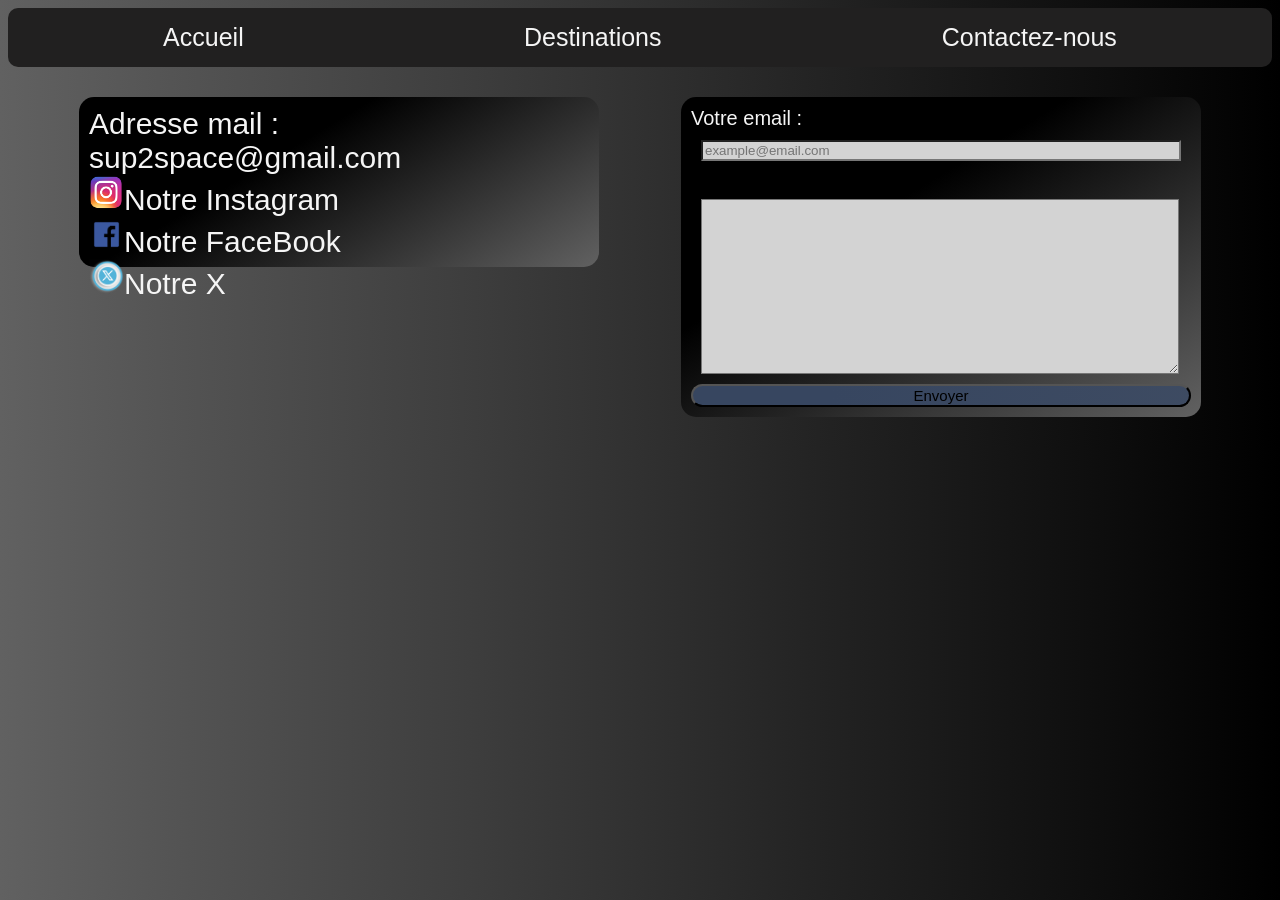
<file: contact.html>
<!DOCTYPE html>
<html lang="en">
<head>
    <meta charset="UTF-8">
    <meta name="viewport" content="width=device-width, initial-scale=1.0">
    <title>Contactez-nous</title>

    <link rel="stylesheet" href="css/style.css">
    <link rel="stylesheet" href="css/responsive.css">
</head>
<body class="contact">
    <nav id="nav">
        <div id="burger" class="burger"></div>
            <li><a href="index.html">Accueil</a></li>
            <li><a href="destinations.html">Destinations</a></li>
            <li><a href="contact.html">Contactez-nous</a></li>
    </nav>
    

    <div class="infos">
        
        <div class="reseau">
            <li>Adresse mail : sup2space@gmail.com</li>
            <li><img src="images/insta.png" width="35px" height="35px" alt=""><a href="https://www.instagram.com/">Notre Instagram</a></li>
            <li><img src="images/facebook.png" width="35px" height="35px" alt=""><a href="https://www.facebook.com/?locale=fr_FR">Notre FaceBook</a></li>
            <li><img src="images/x.png" width="35px" height="35px" alt=""><a href="https://x.com/?lang=fr&mx=2">Notre X</a></li>
        </div>

        <div class="message">
            <label for="email">Votre email : </label>
            <input type="email" placeholder="example@email.com" name="email">
            <br>
            <textarea name="" id="">

            </textarea>
            <button type="submit">Envoyer</button>
        </div>
    </div>

    <script src="js/script.js"></script>
</body>
</html>
</file>
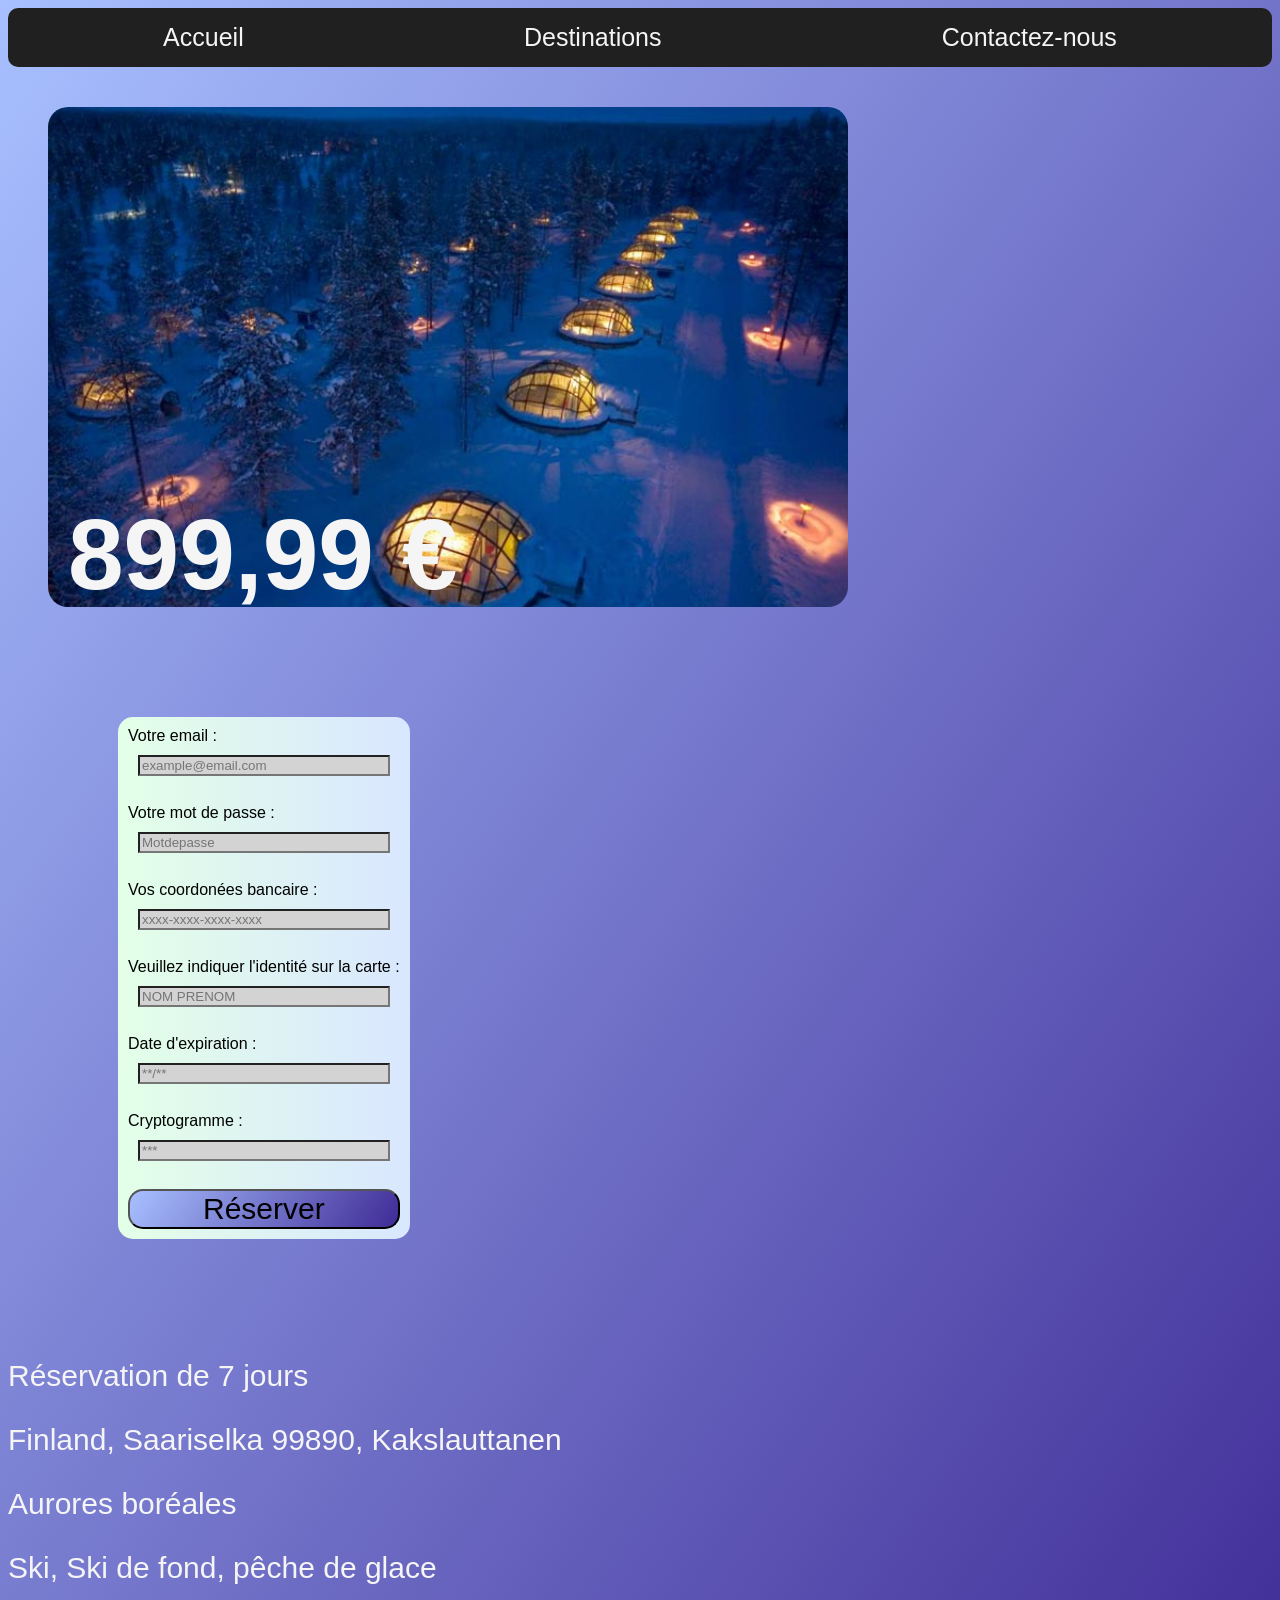
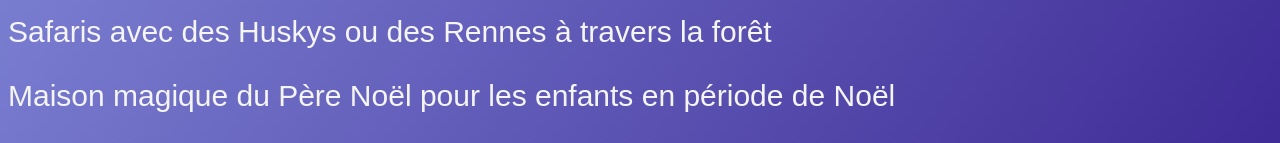
<file: hotelcallisto.html>
<!DOCTYPE html>
<html lang="en">
<head>
    <meta charset="UTF-8">
    <meta name="viewport" content="width=device-width, initial-scale=1.0">
    <title>Hôtel Callisto</title>

    <link rel="stylesheet" href="css/style.css">
    <link rel="stylesheet" href="css/responsive.css">

</head>
<body class="hotelcallisto">
    
    <nav id="nav">
        <div id="burger" class="burger"></div>
            <li><a href="index.html">Accueil</a></li>
            <li><a href="destinations.html">Destinations</a></li>
            <li><a href="contact.html">Contactez-nous</a></li>
    </nav>
    

    <div class="pagecallisto">

        <div class="photocallisto">
            <li>899,99 €</li>
        </div>

        <div class="paiementcallisto">
            <form method="post" action="">
                <label for="email">Votre email : </label>
                <input type="email" placeholder="example@email.com" name="email">
                <br>
                <label for="password">Votre mot de passe : </label>
                <input type="password" placeholder="Motdepasse">
                <br>
                <label for="coordonéesbancaires">Vos coordonées bancaire : </label>
                <input type="coordonéesbancaires" placeholder="xxxx-xxxx-xxxx-xxxx" name="email">
                <br>
                <label for="nomprenom">Veuillez indiquer l'identité sur la carte : </label>
                <input type="nomprenom" placeholder="NOM PRENOM" name="nomprenom">
                <br>
                <label for="dateexpiration">Date d'expiration : </label>
                <input type="dateexpiration" placeholder="**/**" name="dateexpiration">
                <br>
                <label for="cryptogramme">Cryptogramme : </label>
                <input type="cryptogramme" placeholder="***" name="cryptogramme">
                <br>
                <button type="submit">Réserver</button>

            </form>
        </div>

    </div>

    <div class="infocallisto">
        <p>Réservation de 7 jours
        <br>
        <p>Finland, Saariselka 99890, Kakslauttanen
        <br>
        <p>Aurores boréales
        <br>
        <p>Ski, Ski de fond, pêche de glace
        <br>
        <p>Safaris avec des Huskys ou des Rennes à travers la forêt
        <br>
        <p>Maison magique du Père Noël pour les enfants en période de Noël</p>
    </div>

    <script src="js/script.js"></script>
</body>
</html>
</file>
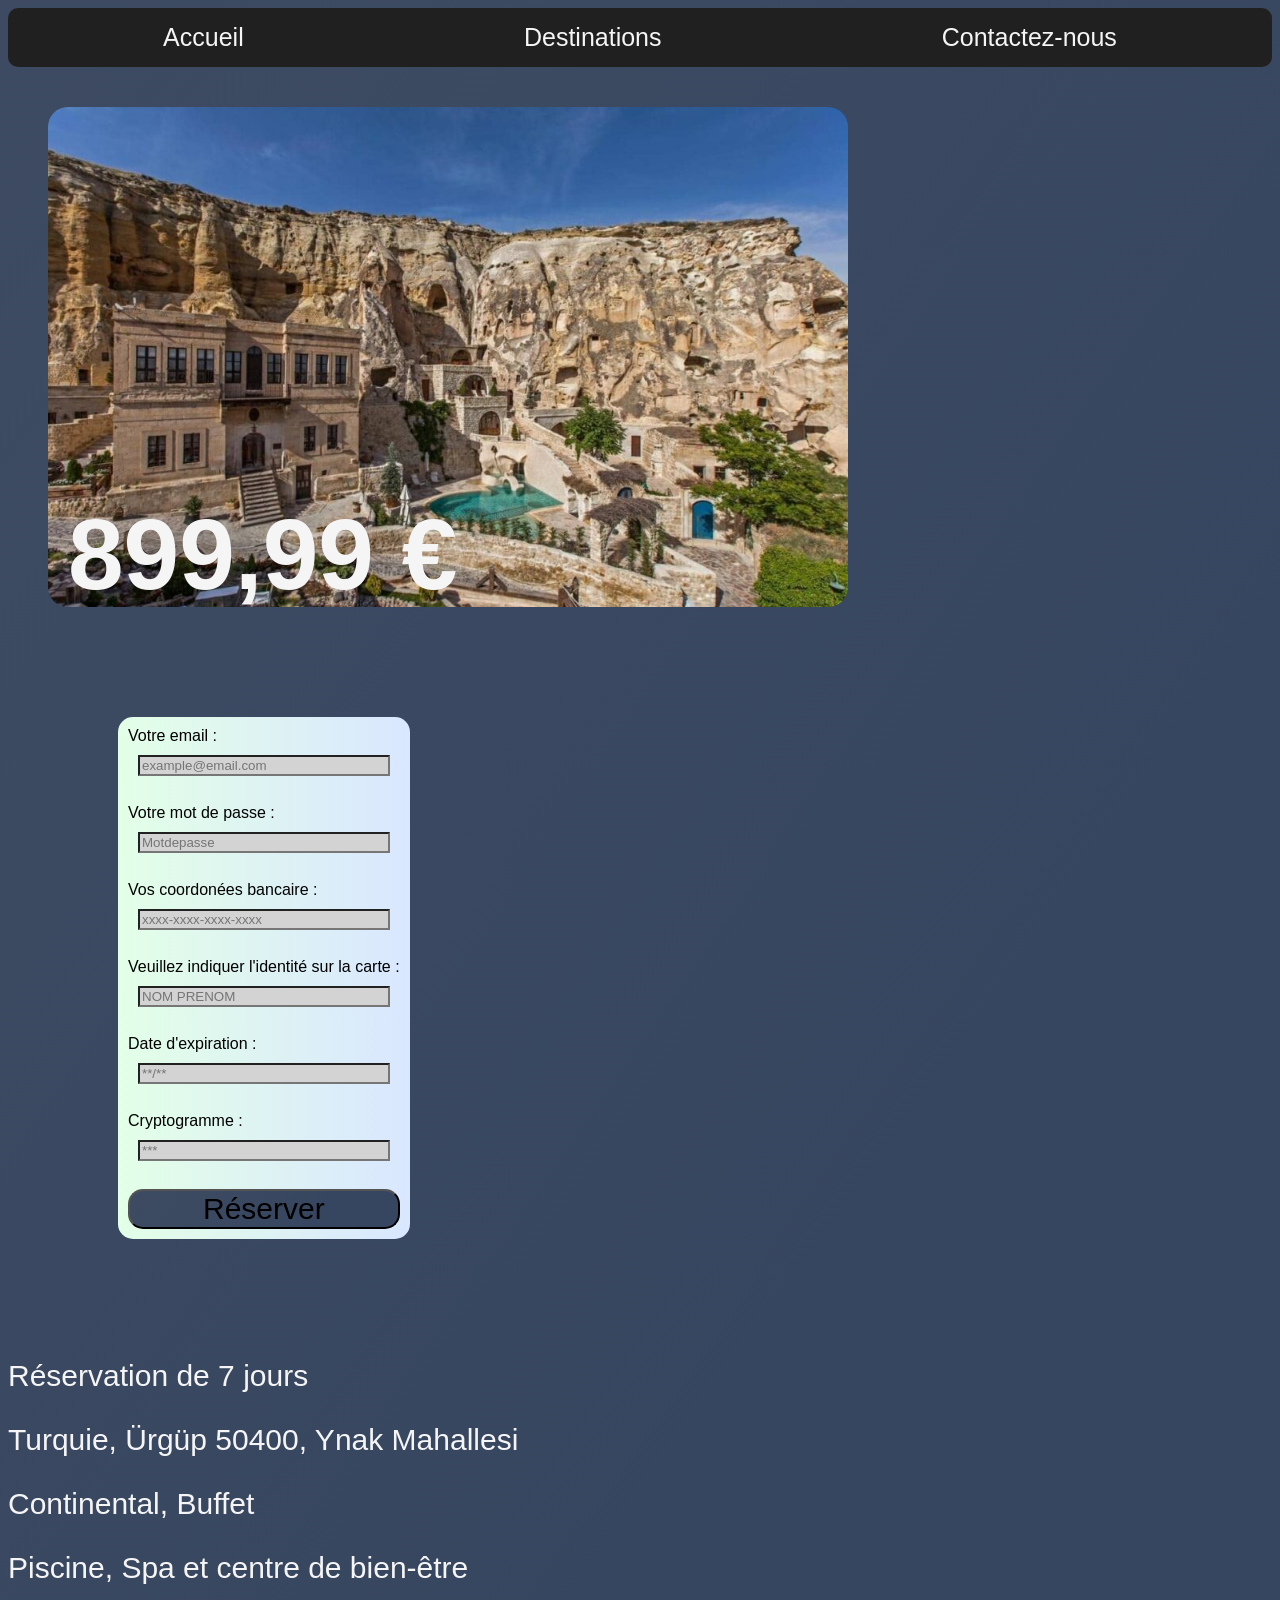
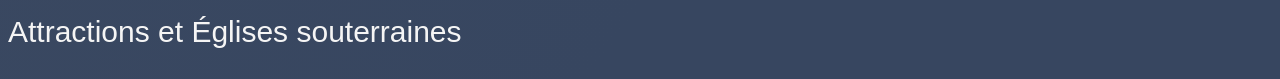
<file: hotelganymede.html>
<!DOCTYPE html>
<html lang="en">
<head>
    <meta charset="UTF-8">
    <meta name="viewport" content="width=device-width, initial-scale=1.0">
    <title>Hôtel Ganymède</title>

    <link rel="stylesheet" href="css/style.css">
    <link rel="stylesheet" href="css/responsive.css">

</head>
<body class="hotelganymede">
    
    <nav id="nav">
        <div id="burger" class="burger"></div>
            <li><a href="index.html">Accueil</a></li>
            <li><a href="destinations.html">Destinations</a></li>
            <li><a href="contact.html">Contactez-nous</a></li>
    </nav>
    

    <div class="pageganymede">

        <div class="photoganymede">
            <li>899,99 €</li>
        </div>

        <div class="paiementganymede">
            <form method="post" action="">
                <label for="email">Votre email : </label>
                <input type="email" placeholder="example@email.com" name="email">
                <br>
                <label for="password">Votre mot de passe : </label>
                <input type="password" placeholder="Motdepasse">
                <br>
                <label for="coordonéesbancaires">Vos coordonées bancaire : </label>
                <input type="coordonéesbancaires" placeholder="xxxx-xxxx-xxxx-xxxx" name="email">
                <br>
                <label for="nomprenom">Veuillez indiquer l'identité sur la carte : </label>
                <input type="nomprenom" placeholder="NOM PRENOM" name="nomprenom">
                <br>
                <label for="dateexpiration">Date d'expiration : </label>
                <input type="dateexpiration" placeholder="**/**" name="dateexpiration">
                <br>
                <label for="cryptogramme">Cryptogramme : </label>
                <input type="cryptogramme" placeholder="***" name="cryptogramme">
                <br>
                <button type="submit">Réserver</button>

            </form>
        </div>

    </div>

    <div class="infoganymede">
        <p>Réservation de 7 jours
        <br>
        <p>Turquie, Ürgüp 50400, Ynak Mahallesi
        <br>
        <p>Continental, Buffet
        <br>
        <p>Piscine, Spa et centre de bien-être
        <br>
        <p>Attractions et Églises souterraines
    </div>

    <script src="js/script.js"></script>
</body>
</html>
</file>
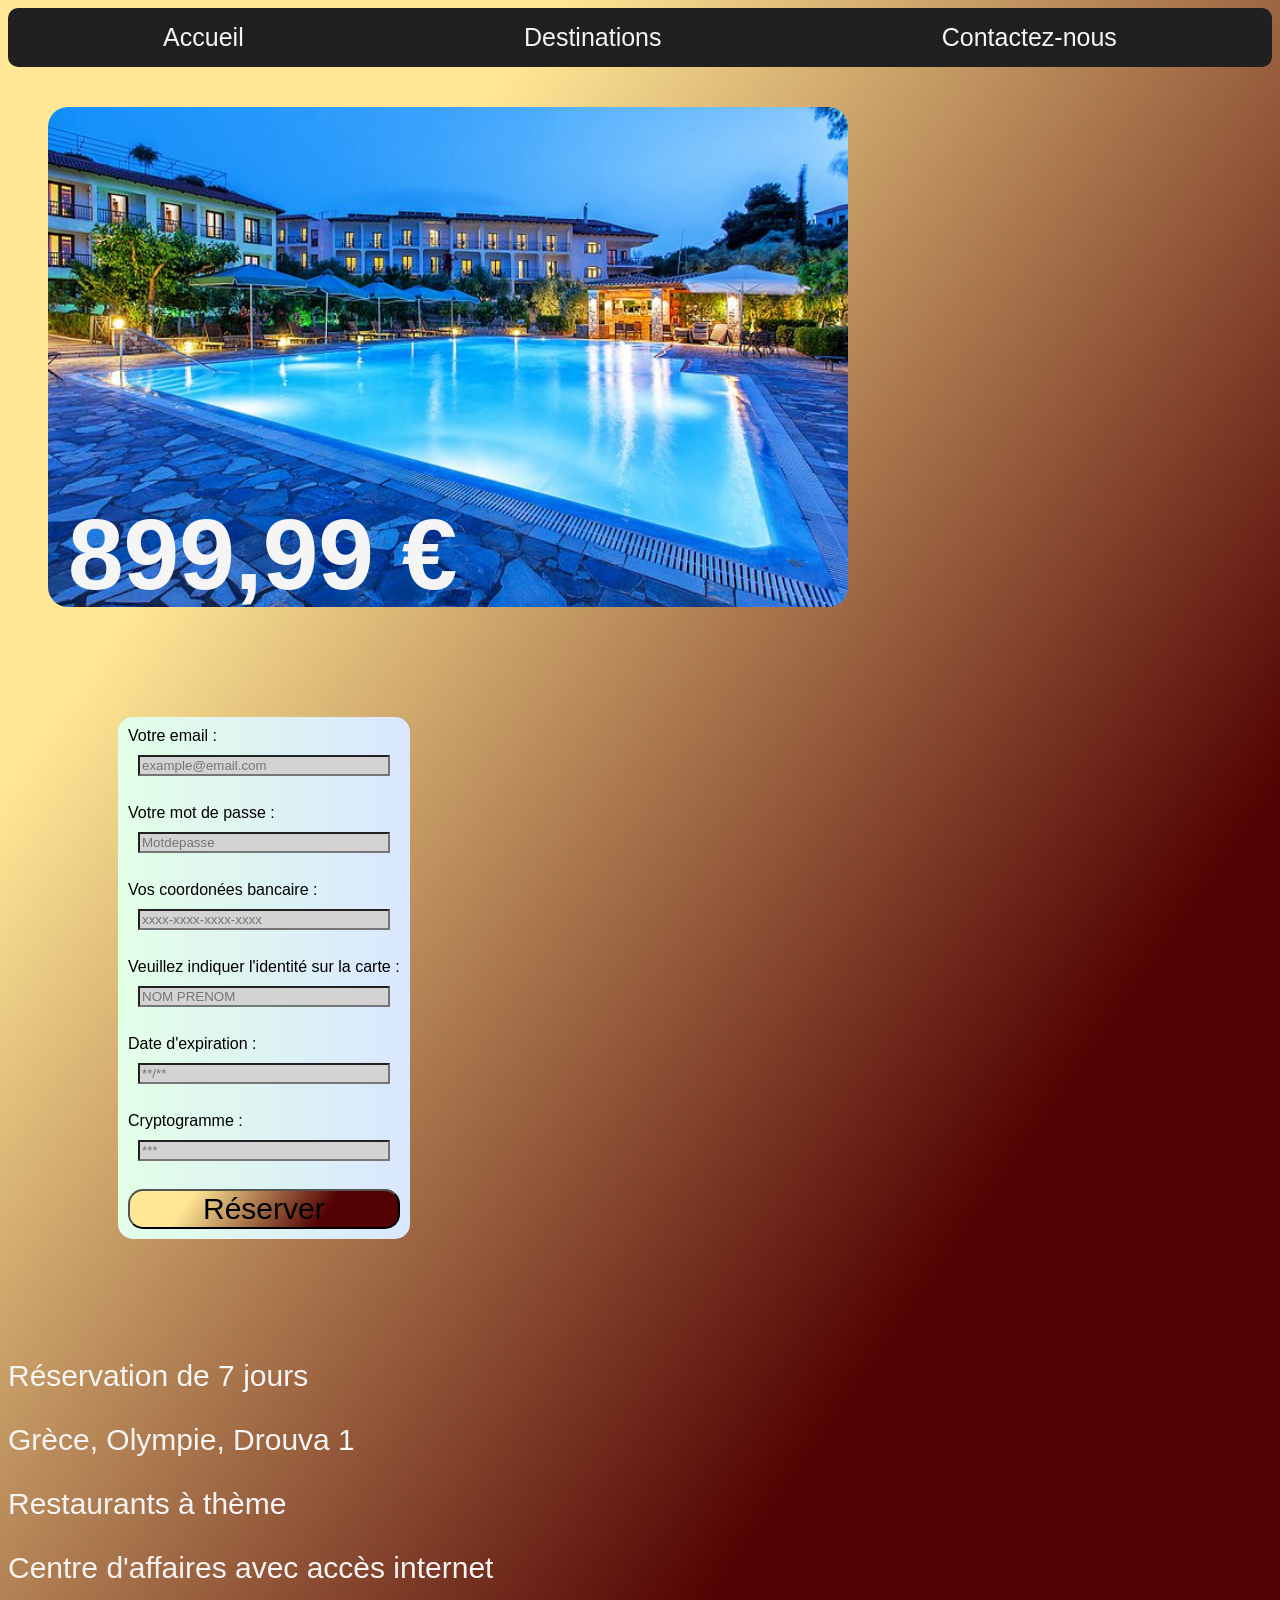
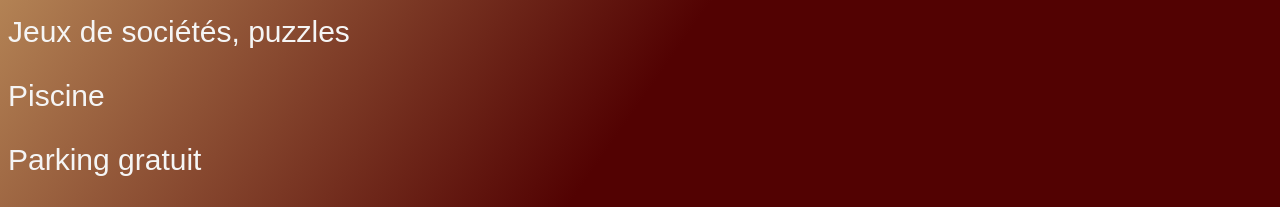
<file: hoteljupiter.html>
<!DOCTYPE html>
<html lang="en">
<head>
    <meta charset="UTF-8">
    <meta name="viewport" content="width=device-width, initial-scale=1.0">
    <title>Hôtel Jupiter</title>

    <link rel="stylesheet" href="css/style.css">
    <link rel="stylesheet" href="css/responsive.css">

</head>
<body class="hoteljupiter">
    
    <nav id="nav">
        <div id="burger" class="burger"></div>
            <li><a href="index.html">Accueil</a></li>
            <li><a href="destinations.html">Destinations</a></li>
            <li><a href="contact.html">Contactez-nous</a></li>
    </nav>
    

    <div class="pagejupiter">

        <div class="photojupiter">
            <li>899,99 €</li>
        </div>

        <div class="paiementjupiter">
            <form method="post" action="">
                <label for="email">Votre email : </label>
                <input type="email" placeholder="example@email.com" name="email">
                <br>
                <label for="password">Votre mot de passe : </label>
                <input type="password" placeholder="Motdepasse">
                <br>
                <label for="coordonéesbancaires">Vos coordonées bancaire : </label>
                <input type="coordonéesbancaires" placeholder="xxxx-xxxx-xxxx-xxxx" name="email">
                <br>
                <label for="nomprenom">Veuillez indiquer l'identité sur la carte : </label>
                <input type="nomprenom" placeholder="NOM PRENOM" name="nomprenom">
                <br>
                <label for="dateexpiration">Date d'expiration : </label>
                <input type="dateexpiration" placeholder="**/**" name="dateexpiration">
                <br>
                <label for="cryptogramme">Cryptogramme : </label>
                <input type="cryptogramme" placeholder="***" name="cryptogramme">
                <br>
                <button type="submit">Réserver</button>

            </form>
        </div>

    </div>

    <div class="infojupiter">
        <p>Réservation de 7 jours
        <br>
        <p>Grèce, Olympie, Drouva 1
        <br>
        <p> Restaurants à thème
        <br>
        <p>Centre d'affaires avec accès internet
        <br>
        <p>Jeux de sociétés, puzzles
        <br>
        <p>Piscine
        <br>
        <p>Parking gratuit</p>
    </div>

    <script src="js/script.js"></script>
</body>
</html>
</file>
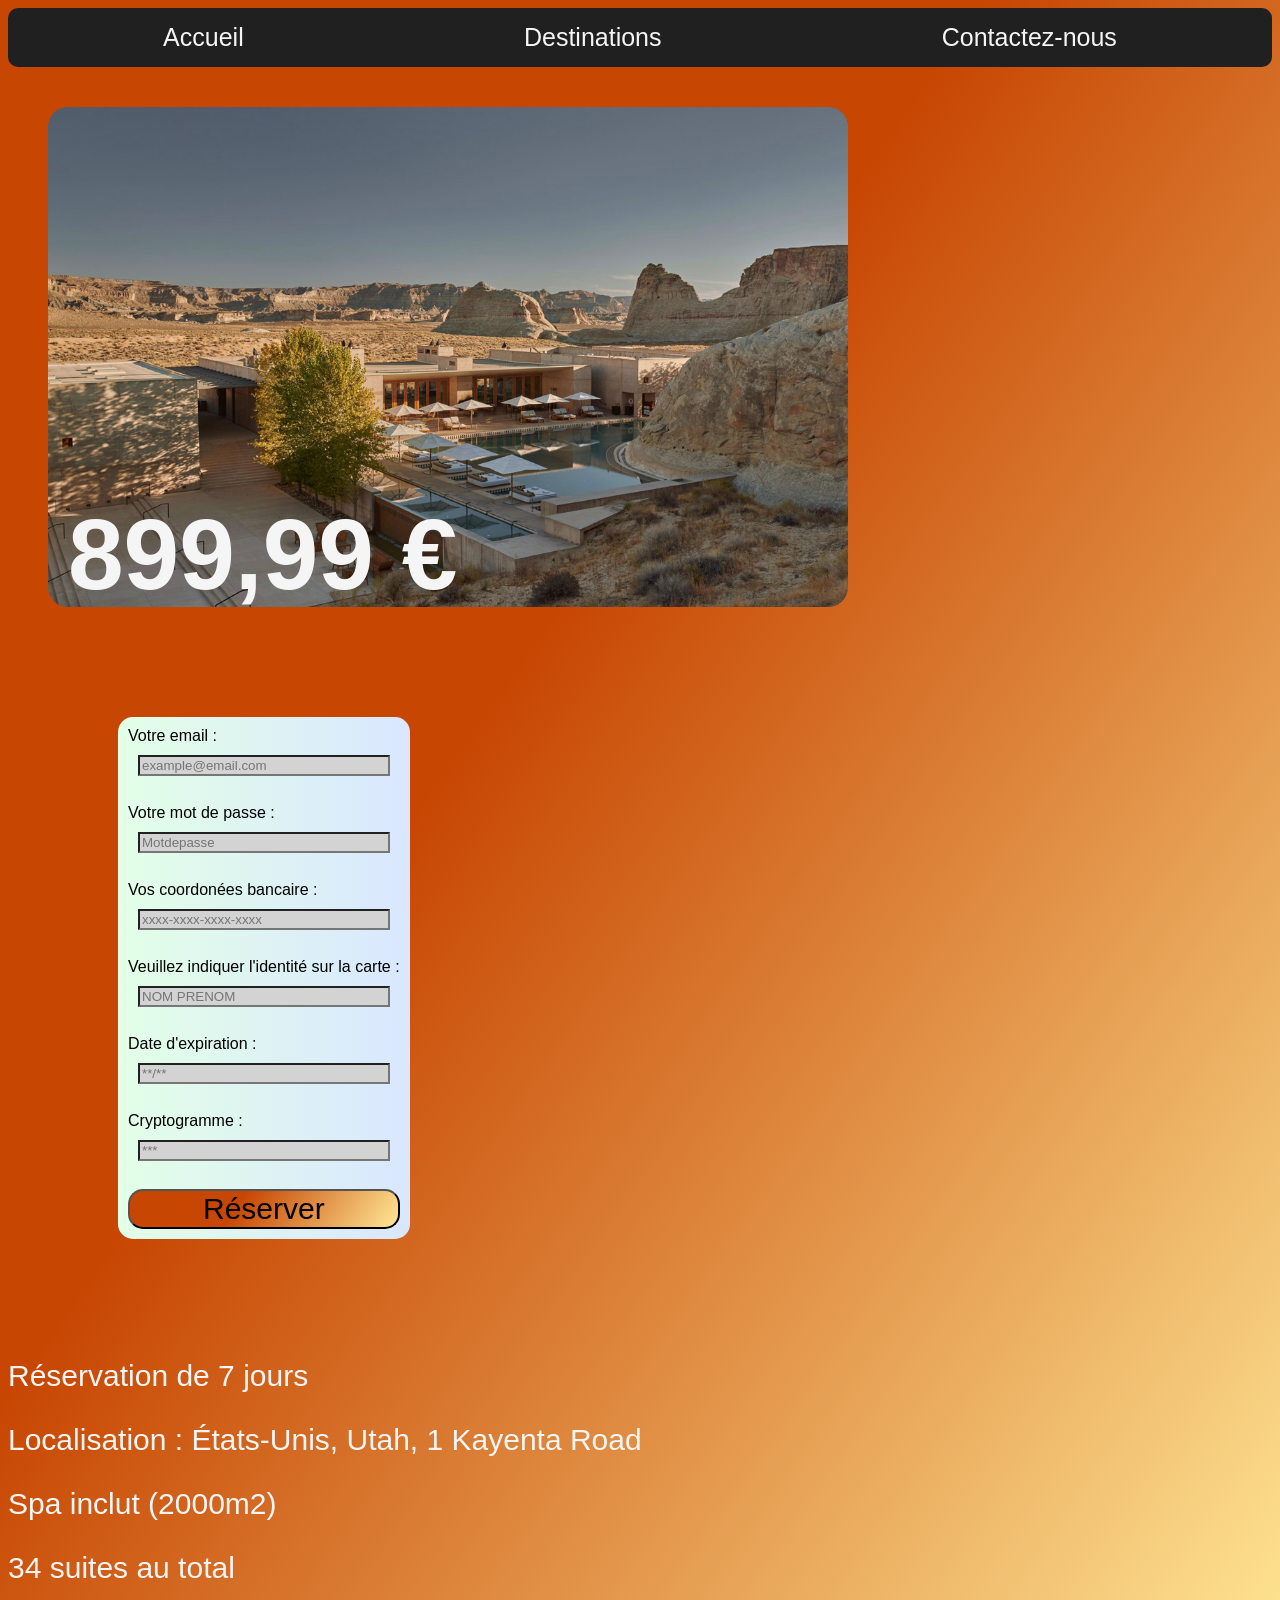
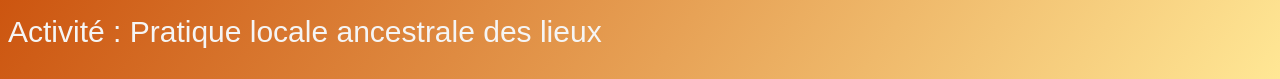
<file: hotelmars.html>
<!DOCTYPE html>
<html lang="en">
<head>
    <meta charset="UTF-8">
    <meta name="viewport" content="width=device-width, initial-scale=1.0">
    <title>Hôtel Mars</title>

    <link rel="stylesheet" href="css/style.css">
    <link rel="stylesheet" href="css/responsive.css">

</head>
<body class="hotelmars">

    <nav id="nav">
        <div id="burger" class="burger"></div>
            <li><a href="index.html">Accueil</a></li>
            <li><a href="destinations.html">Destinations</a></li>
            <li><a href="contact.html">Contactez-nous</a></li>
    </nav>
    

    <div class="pagemars">

        <div class="photomars">
            <li>899,99 €</li>
        </div>

        <div class="paiementmars">
            <form method="post" action="">
                <label for="email">Votre email : </label>
                <input type="email" placeholder="example@email.com" name="email">
                <br>
                <label for="password">Votre mot de passe : </label>
                <input type="password" placeholder="Motdepasse">
                <br>
                <label for="coordonéesbancaires">Vos coordonées bancaire : </label>
                <input type="coordonéesbancaires" placeholder="xxxx-xxxx-xxxx-xxxx" name="email">
                <br>
                <label for="nomprenom">Veuillez indiquer l'identité sur la carte : </label>
                <input type="nomprenom" placeholder="NOM PRENOM" name="nomprenom">
                <br>
                <label for="dateexpiration">Date d'expiration : </label>
                <input type="dateexpiration" placeholder="**/**" name="dateexpiration">
                <br>
                <label for="cryptogramme">Cryptogramme : </label>
                <input type="cryptogramme" placeholder="***" name="cryptogramme">
                <br>
                <button type="submit">Réserver</button>

            </form>
        </div>

    </div>

    <div class="infomars">
    <p>Réservation de 7 jours
    <br>
    <p></p>Localisation : États-Unis, Utah, 1 Kayenta Road
    <br>
    <p></p>Spa inclut (2000m2)
    <br>
    <p></p>34 suites au total
    <br>
    <p></p>Activité : Pratique locale ancestrale des lieux</p>
    </div>
    
    <script src="js/script.js"></script>
</body>
</html>
</file>
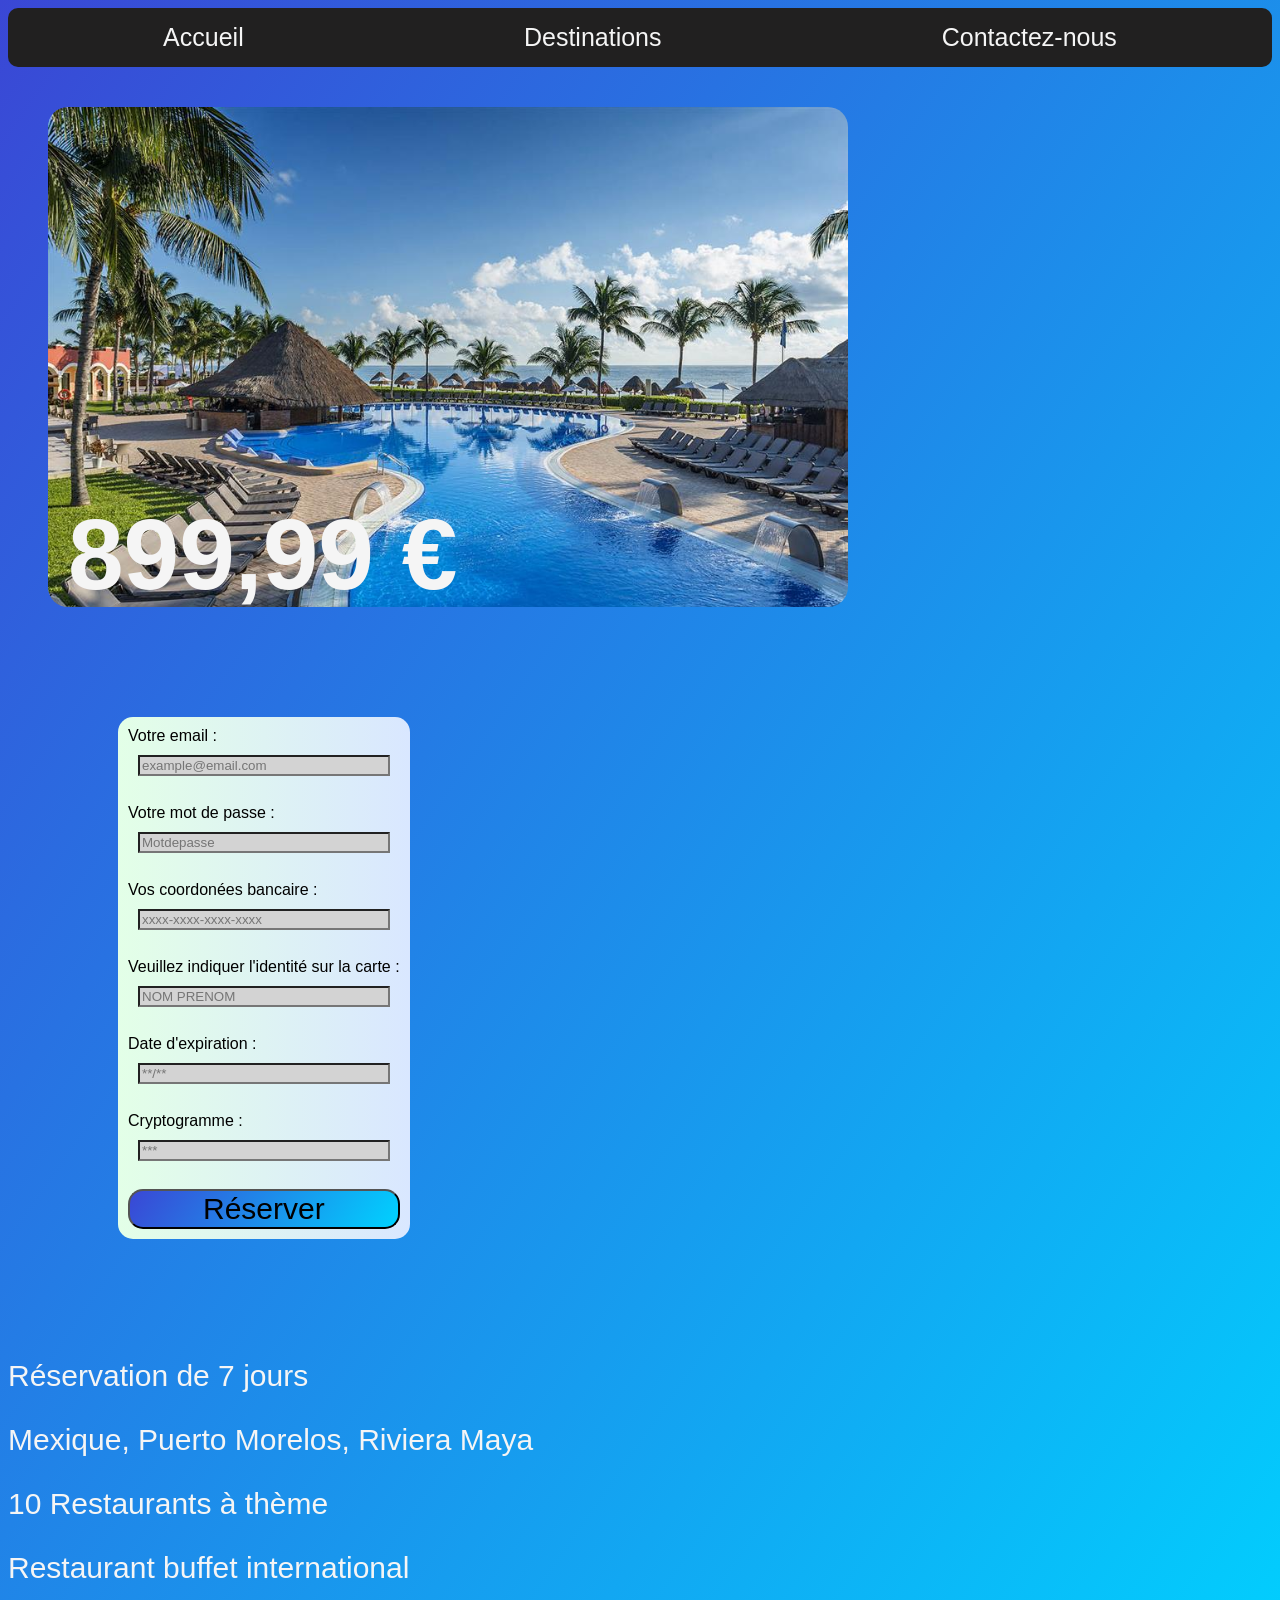
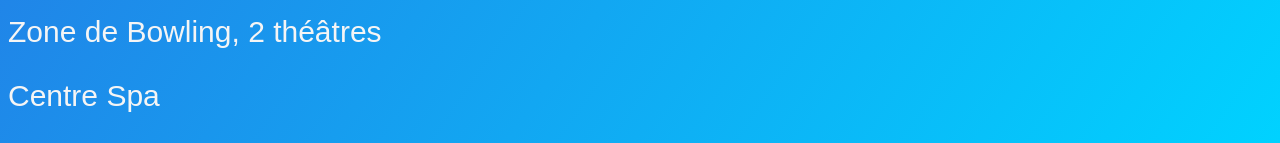
<file: hotelneptune.html>
<!DOCTYPE html>
<html lang="en">
<head>
    <meta charset="UTF-8">
    <meta name="viewport" content="width=device-width, initial-scale=1.0">
    <title>Hôtel Neptune</title>

    <link rel="stylesheet" href="css/style.css">
    <link rel="stylesheet" href="css/responsive.css">

</head>
<body class="hotelneptune">
    
    <nav id="nav">
        <div id="burger" class="burger"></div>
            <li><a href="index.html">Accueil</a></li>
            <li><a href="destinations.html">Destinations</a></li>
            <li><a href="contact.html">Contactez-nous</a></li>
    </nav>
    

    <div class="pageneptune">

        <div class="photoneptune">
            <li>899,99 €</li>
        </div>

        <div class="paiementneptune">
            <form method="post" action="">
                <label for="email">Votre email : </label>
                <input type="email" placeholder="example@email.com" name="email">
                <br>
                <label for="password">Votre mot de passe : </label>
                <input type="password" placeholder="Motdepasse">
                <br>
                <label for="coordonéesbancaires">Vos coordonées bancaire : </label>
                <input type="coordonéesbancaires" placeholder="xxxx-xxxx-xxxx-xxxx" name="email">
                <br>
                <label for="nomprenom">Veuillez indiquer l'identité sur la carte : </label>
                <input type="nomprenom" placeholder="NOM PRENOM" name="nomprenom">
                <br>
                <label for="dateexpiration">Date d'expiration : </label>
                <input type="dateexpiration" placeholder="**/**" name="dateexpiration">
                <br>
                <label for="cryptogramme">Cryptogramme : </label>
                <input type="cryptogramme" placeholder="***" name="cryptogramme">
                <br>
                <button type="submit">Réserver</button>

            </form>
        </div>

    </div>

    <div class="infoneptune">
    <p>Réservation de 7 jours
    <br>
    <p>Mexique, Puerto Morelos, Riviera Maya
    <br>
    <p>10 Restaurants à thème
    <br>
    <p>Restaurant buffet international
    <br>
    <p>Zone de Bowling, 2 théâtres
    <br>
    <p>Centre Spa</p>
    </div>

    <script src="js/script.js"></script>
</body>
</html>
</file>
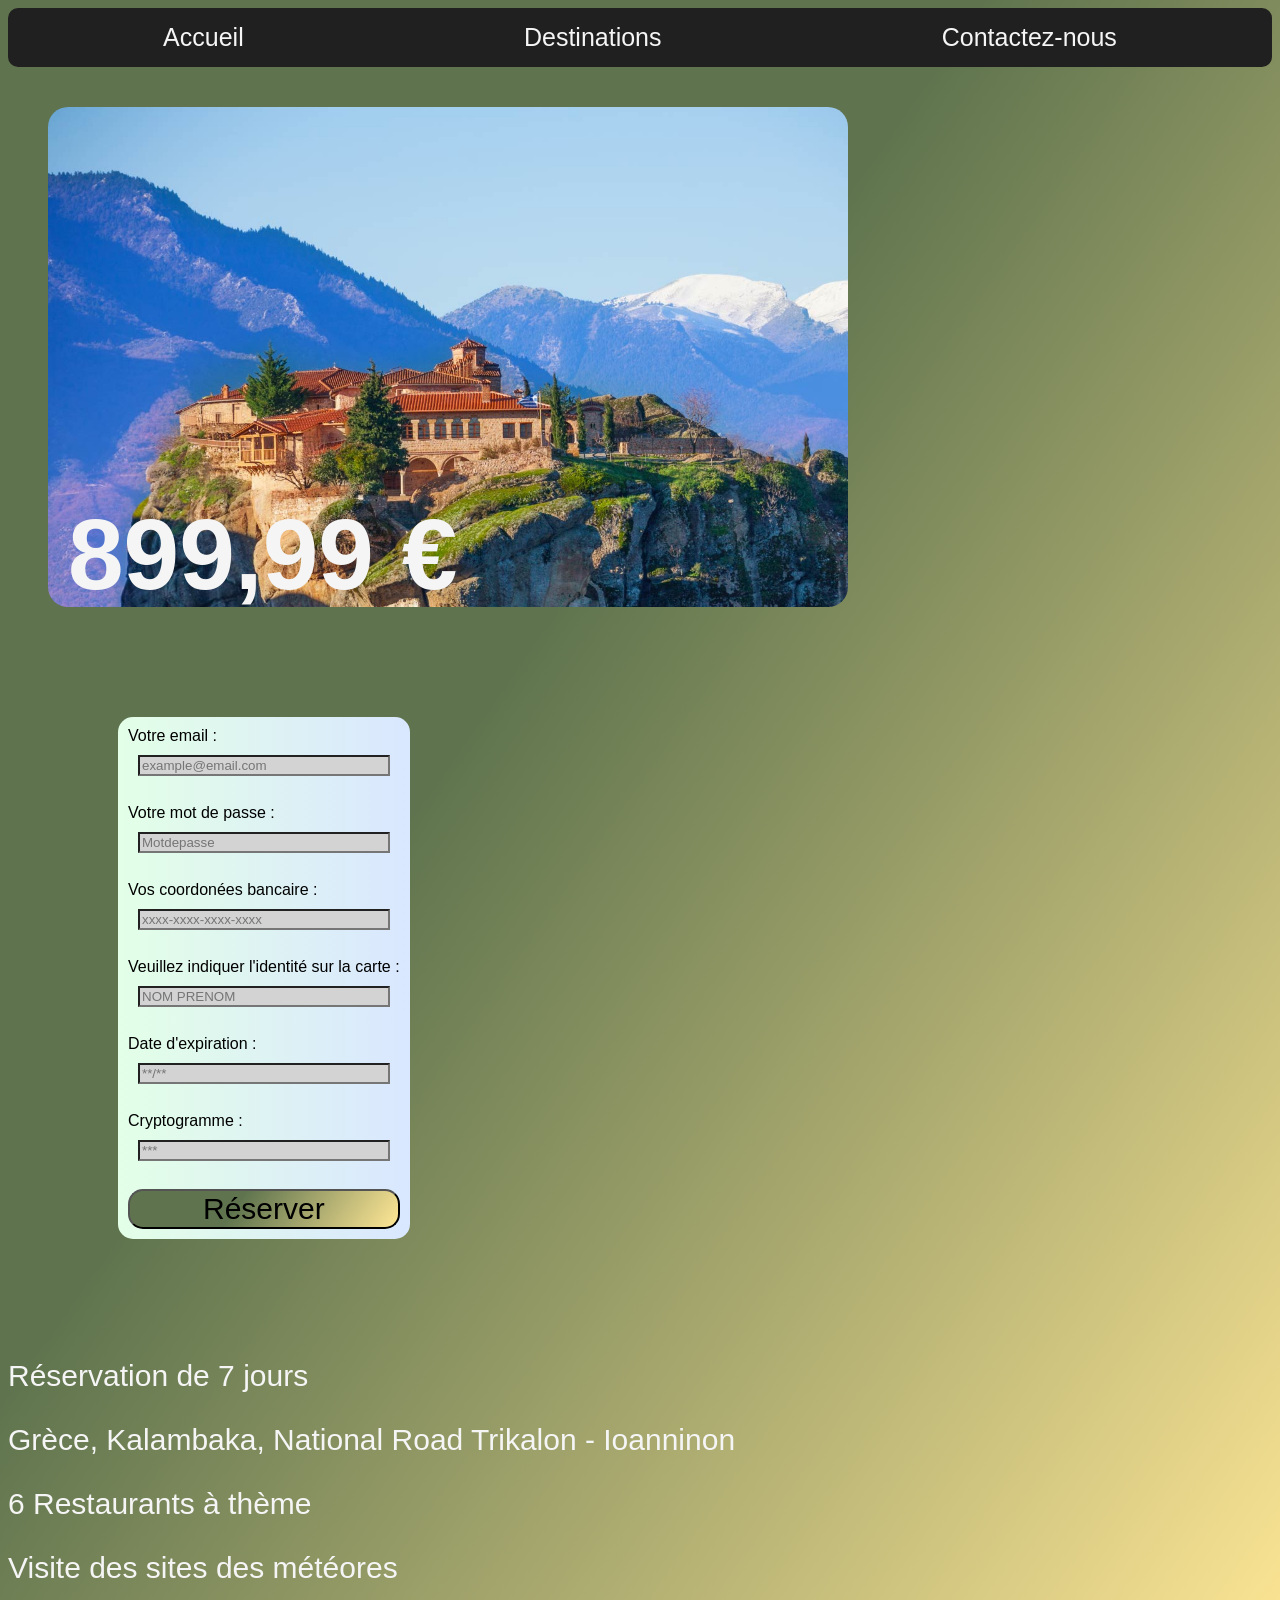
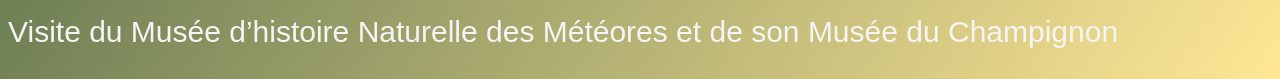
<file: hotelsaturne.html>
<!DOCTYPE html>
<html lang="en">
<head>
    <meta charset="UTF-8">
    <meta name="viewport" content="width=device-width, initial-scale=1.0">
    <title>Hôtel Saturne</title>

    <link rel="stylesheet" href="css/style.css">
    <link rel="stylesheet" href="css/responsive.css">

</head>
<body class="hotelsaturne">
    
    <nav id="nav">
        <div id="burger" class="burger"></div>
            <li><a href="index.html">Accueil</a></li>
            <li><a href="destinations.html">Destinations</a></li>
            <li><a href="contact.html">Contactez-nous</a></li>
    </nav>
    

    <div class="pagesaturne">

        <div class="photosaturne">
            <li>899,99 €</li>
        </div>

        <div class="paiementsaturne">
            <form method="post" action="">
                <label for="email">Votre email : </label>
                <input type="email" placeholder="example@email.com" name="email">
                <br>
                <label for="password">Votre mot de passe : </label>
                <input type="password" placeholder="Motdepasse">
                <br>
                <label for="coordonéesbancaires">Vos coordonées bancaire : </label>
                <input type="coordonéesbancaires" placeholder="xxxx-xxxx-xxxx-xxxx" name="email">
                <br>
                <label for="nomprenom">Veuillez indiquer l'identité sur la carte : </label>
                <input type="nomprenom" placeholder="NOM PRENOM" name="nomprenom">
                <br>
                <label for="dateexpiration">Date d'expiration : </label>
                <input type="dateexpiration" placeholder="**/**" name="dateexpiration">
                <br>
                <label for="cryptogramme">Cryptogramme : </label>
                <input type="cryptogramme" placeholder="***" name="cryptogramme">
                <br>
                <button type="submit">Réserver</button>

            </form>
        </div>

    </div>

    <div class="infosaturne">
        <p>Réservation de 7 jours
        <br>
        <p>Grèce, Kalambaka, National Road Trikalon - Ioanninon
        <br>
        <p>6 Restaurants à thème
        <br>
        <p>Visite des sites des météores
        <br>
        <p>Visite du Musée d’histoire Naturelle des Météores et de son Musée du Champignon</p>
    </div>
    <script src="js/script.js"></script>
</body>
</html>
</file>
<file: css/style.css>
body.index {
    background: linear-gradient(305deg, #00083d 37%, #0097b9 100%);
}

header {
    font-family: 'Gill Sans', 'Gill Sans MT', Calibri, 'Trebuchet MS', sans-serif;
    color: whitesmoke;
    display: flex;
    justify-content: space-between;
    align-items: center;
}

nav {
    display: flex;
    justify-content: space-around;
    background-color: rgb(33, 32, 32);
    padding: 15px;
    border-radius: 10px;
}

nav li {
    list-style-type: none;
    font-size: 25px;
    font-family: 'Gill Sans', 'Gill Sans MT', Calibri, 'Trebuchet MS', sans-serif;
    
}

nav li a {
    text-decoration: none;
    color: whitesmoke;
}

div.burger {
    width: 35px;
    height: 35px;
    background-image: url(../images/hamburger-icon-white-16.png);
    background-size: cover;
    display: none
}

nav li:hover {
    transform: scale(1.15);
    transition: transform 1.5s;
}

nav li a:hover {
    color: lightblue;
}

div.accueil {
    display: flex;
    justify-content: space-around;
    align-items: center;
}

div.abo {
    display: flex;
    background-size: cover;
    background-image: url(../images/astronomy-1866822_1280.jpg);
    margin: 50px;
    border-radius: 20px;
    width: 900px;
    height: 500px;
}

div.abo li{
    margin-top: 350px;
    font-family: 'Gill Sans', 'Gill Sans MT', Calibri, 'Trebuchet MS', sans-serif;
    font-size: 80px;
    font-weight: bold;
    list-style-type: none;
}

div.abo li a {
    text-decoration: none;
    color: whitesmoke;
}

div.descrabo {
    color: whitesmoke;
    font-family: 'Gill Sans', 'Gill Sans MT', Calibri, 'Trebuchet MS', sans-serif;
    font-size: 40px;
    list-style-type: none;
    width: 30%;
}

div.abo li:hover {
    transform: scale(1.15);
    transition: transform 1.5s;
}

div.abo li a:hover {
    color: lightblue;
}

body.destinations {
    background: radial-gradient(circle, #000b40 0%, #020219 100%);
}

div.choix {
    font-size: 40px;
    color: whitesmoke;
    font-family: 'Gill Sans', 'Gill Sans MT', Calibri, 'Trebuchet MS', sans-serif;
    font-weight: bold;
}

div.destinations {
    margin: 20px;
    display: flex;
    flex-wrap: wrap;
}

div.mars {
    display: flex;
    background-size: cover;
    background-image: url(../images/hotel-luxueux-amangiri-utah-4.jpg);
    margin: 20px;
    border-radius: 20px;
    background-size: cover;
    width: 450px;
    height: 300px;
}

div.mars li {
    list-style-type: none;
    font-size: 50px;
    font-family: 'Gill Sans', 'Gill Sans MT', Calibri, 'Trebuchet MS', sans-serif;
    font-weight: bold;
    margin: 20px;
    margin-top: 235px;
}

div.mars li a {
    text-decoration: none;
    color: whitesmoke;
}

div.mars li:hover {
    transform: scale(1.15);
    transition: transform 1.5s;
}

div.mars li a:hover {
    color: #c74602;
}

div.neptune {
    display: flex;
    background-size: cover;
    background-image: url(../images/hotelneptune.jpg);
    margin: 20px;
    border-radius: 20px;
    background-size: cover;
    width: 450px;
    height: 300px;
}

div.neptune li {
    list-style-type: none;
    font-size: 50px;
    font-family: 'Gill Sans', 'Gill Sans MT', Calibri, 'Trebuchet MS', sans-serif;
    font-weight: bold;
    margin: 20px;
    margin-top: 235px;
}

div.neptune li a {
    text-decoration: none;
    color: whitesmoke;
}

div.neptune li:hover {
    transform: scale(1.15);
    transition: transform 1.5s;
}

div.neptune li a:hover {
    color: #00d2ff;
}

div.saturne {
    display: flex;
    background-size: cover;
    background-image: url(../images/hotelsaturne.jpg);
    margin: 20px;
    border-radius: 20px;
    background-size: cover;
    width: 450px;
    height: 300px;
}

div.saturne li {
    list-style-type: none;
    font-size: 50px;
    font-family: 'Gill Sans', 'Gill Sans MT', Calibri, 'Trebuchet MS', sans-serif;
    font-weight: bold;
    margin: 20px;
    margin-top: 235px;
}

div.saturne li a {
    text-decoration: none;
    color: whitesmoke;
}

div.saturne li:hover {
    transform: scale(1.15);
    transition: transform 1.5s;
}

div.saturne li a:hover {
    color: #ffe795;
}

div.jupiter {
    display: flex;
    background-size: cover;
    background-image: url(../images/hoteljupiter.jpg);
    margin: 20px;
    border-radius: 20px;
    background-size: cover;
    width: 450px;
    height: 300px;
}

div.jupiter li {
    list-style-type: none;
    font-size: 50px;
    font-family: 'Gill Sans', 'Gill Sans MT', Calibri, 'Trebuchet MS', sans-serif;
    font-weight: bold;
    margin: 20px;
    margin-top: 235px;
}

div.jupiter li a {
    text-decoration: none;
    color: whitesmoke;
}

div.jupiter li:hover {
    transform: scale(1.15);
    transition: transform 1.5s;
}

div.jupiter li a:hover {
    color: #520202;
}

div.callisto {
    display: flex;
    background-size: cover;
    background-image: url(../images/hotelcallisto.jpg);
    margin: 20px;
    border-radius: 20px;
    background-size: cover;
    width: 450px;
    height: 300px;
}

div.callisto li {
    list-style-type: none;
    font-size: 50px;
    font-family: 'Gill Sans', 'Gill Sans MT', Calibri, 'Trebuchet MS', sans-serif;
    font-weight: bold;
    margin: 20px;
    margin-top: 235px;
}

div.callisto li a {
    text-decoration: none;
    color: whitesmoke;
}

div.callisto li:hover {
    transform: scale(1.15);
    transition: transform 1.5s;
}

div.callisto li a:hover {
    color: #A8C0FF;
}

div.ganymede {
    display: flex;
    background-size: cover;
    background-image: url(../images/hotelganymede.jpeg);
    margin: 20px;
    border-radius: 20px;
    background-size: cover;
    width: 450px;
    height: 300px;
}

div.ganymede li {
    list-style-type: none;
    font-size: 50px;
    font-family: 'Gill Sans', 'Gill Sans MT', Calibri, 'Trebuchet MS', sans-serif;
    font-weight: bold;
    margin: 20px;
    margin-top: 235px;
}

div.ganymede li a {
    text-decoration: none;
    color: whitesmoke;
}

div.ganymede li:hover {
    transform: scale(1.15);
    transition: transform 1.5s;
}

div.ganymede li a:hover {
    color: #7a7874;
}

body.hotelmars {
    background: linear-gradient(305deg, #ffe795 0%, #c74602 60%);
}

div.pagemars {
    margin: 20px;
    display: flex;
    flex-wrap: wrap;
}

div.photomars {
    display: flex;
    background-size: cover;
    background-image: url(../images/hotel-luxueux-amangiri-utah-4.jpg);
    margin: 20px;
    border-radius: 20px;
    background-size: cover;
    width: 800px;
    height: 500px;
}

div.photomars li {
    list-style-type: none;
    font-size: 100px;
    font-family: 'Gill Sans', 'Gill Sans MT', Calibri, 'Trebuchet MS', sans-serif;
    font-weight: bold;
    margin: 20px;
    margin-top: 390px;
    color: whitesmoke;
}

div.paiementmars form {
    display: flex;
    justify-content: end;
    flex-direction: column;
    background: linear-gradient(90deg, #e3ffe7 0%, #d9e7ff 100%);
    padding: 10px;
    font-family: 'Gill Sans', 'Gill Sans MT', Calibri, 'Trebuchet MS', sans-serif;
    border-radius: 15px;
    margin: 90px;
}

div.paiementmars form input {
    background-color: lightgray;
    margin: 10px;
    
}

div.paiementmars form button {
    background: linear-gradient(305deg, #ffe795 0%, #c74602 60%);
    font-size: 30px;
    font-family: 'Gill Sans', 'Gill Sans MT', Calibri, 'Trebuchet MS', sans-serif;
    border-radius: 15px;
}

div.infomars {
    color: whitesmoke;
    font-family: 'Gill Sans', 'Gill Sans MT', Calibri, 'Trebuchet MS', sans-serif;
    font-size: 30px;
}

body.hotelneptune {
    background: linear-gradient(305deg, #00d2ff 0%, #3a47d5 100%);
}

div.pageneptune {
    margin: 20px;
    display: flex;
    flex-wrap: wrap;
}

div.photoneptune {
    display: flex;
    background-size: cover;
    background-image: url(../images/hotelneptune.jpg);
    margin: 20px;
    border-radius: 20px;
    background-size: cover;
    width: 800px;
    height: 500px;
}

div.photoneptune li {
    list-style-type: none;
    font-size: 100px;
    font-family: 'Gill Sans', 'Gill Sans MT', Calibri, 'Trebuchet MS', sans-serif;
    font-weight: bold;
    margin: 20px;
    margin-top: 390px;
    color: whitesmoke;
}

div.paiementneptune form {
    display: flex;
    justify-content: end;
    flex-direction: column;
    background: linear-gradient(90deg, #e3ffe7 0%, #d9e7ff 100%);
    padding: 10px;
    font-family: 'Gill Sans', 'Gill Sans MT', Calibri, 'Trebuchet MS', sans-serif;
    border-radius: 15px;
    margin: 90px;
}

div.paiementneptune form input {
    background-color: lightgray;
    margin: 10px;
    
}

div.paiementneptune form button {
    background: linear-gradient(305deg, #00d2ff 0%, #3a47d5 100%);
    font-size: 30px;
    font-family: 'Gill Sans', 'Gill Sans MT', Calibri, 'Trebuchet MS', sans-serif;
    border-radius: 15px;
}

div.infoneptune {
    color: whitesmoke;
    font-family: 'Gill Sans', 'Gill Sans MT', Calibri, 'Trebuchet MS', sans-serif;
    font-size: 30px;
}

body.hotelsaturne {
    background: linear-gradient(305deg, #ffe795 0%, #5f744e 60%);
}

div.pagesaturne {
    margin: 20px;
    display: flex;
    flex-wrap: wrap;
}

div.photosaturne {
    display: flex;
    background-size: cover;
    background-image: url(../images/hotelsaturne.jpg);
    margin: 20px;
    border-radius: 20px;
    background-size: cover;
    width: 800px;
    height: 500px;
}

div.photosaturne li {
    list-style-type: none;
    font-size: 100px;
    font-family: 'Gill Sans', 'Gill Sans MT', Calibri, 'Trebuchet MS', sans-serif;
    font-weight: bold;
    margin: 20px;
    margin-top: 390px;
    color: whitesmoke;
}

div.paiementsaturne form {
    display: flex;
    justify-content: end;
    flex-direction: column;
    background: linear-gradient(90deg, #e3ffe7 0%, #d9e7ff 100%);
    padding: 10px;
    font-family: 'Gill Sans', 'Gill Sans MT', Calibri, 'Trebuchet MS', sans-serif;
    border-radius: 15px;
    margin: 90px;
}

div.paiementsaturne form input {
    background-color: lightgray;
    margin: 10px;
    
}

div.paiementsaturne form button {
    background: linear-gradient(305deg, #ffe795 0%, #5f744e 60%);
    font-size: 30px;
    font-family: 'Gill Sans', 'Gill Sans MT', Calibri, 'Trebuchet MS', sans-serif;
    border-radius: 15px;
}

div.infosaturne {
    color: whitesmoke;
    font-family: 'Gill Sans', 'Gill Sans MT', Calibri, 'Trebuchet MS', sans-serif;
    font-size: 30px;
}

body.hoteljupiter {
    background: linear-gradient(305deg, #520202 28%, #ffe795 78%);
}

div.pagejupiter {
    margin: 20px;
    display: flex;
    flex-wrap: wrap;
}

div.photojupiter {
    display: flex;
    background-size: cover;
    background-image: url(../images/hoteljupiter.jpg);
    margin: 20px;
    border-radius: 20px;
    background-size: cover;
    width: 800px;
    height: 500px;
}

div.photojupiter li {
    list-style-type: none;
    font-size: 100px;
    font-family: 'Gill Sans', 'Gill Sans MT', Calibri, 'Trebuchet MS', sans-serif;
    font-weight: bold;
    margin: 20px;
    margin-top: 390px;
    color: whitesmoke;
}

div.paiementjupiter form {
    display: flex;
    justify-content: end;
    flex-direction: column;
    background: linear-gradient(90deg, #e3ffe7 0%, #d9e7ff 100%);
    padding: 10px;
    font-family: 'Gill Sans', 'Gill Sans MT', Calibri, 'Trebuchet MS', sans-serif;
    border-radius: 15px;
    margin: 90px;
}

div.paiementjupiter form input {
    background-color: lightgray;
    margin: 10px;
    
}

div.paiementjupiter form button {
    background: linear-gradient(305deg, #520202 28%, #ffe795 78%);
    font-size: 30px;
    font-family: 'Gill Sans', 'Gill Sans MT', Calibri, 'Trebuchet MS', sans-serif;
    border-radius: 15px;
}

div.infojupiter {
    color: whitesmoke;
    font-family: 'Gill Sans', 'Gill Sans MT', Calibri, 'Trebuchet MS', sans-serif;
    font-size: 30px;
}

body.hotelcallisto {
    background: linear-gradient(305deg, #3F2B96 0%, #A8C0FF 100%);
}

div.pagecallisto {
    margin: 20px;
    display: flex;
    flex-wrap: wrap;
}

div.photocallisto {
    display: flex;
    background-size: cover;
    background-image: url(../images/hotelcallisto.jpg);
    margin: 20px;
    border-radius: 20px;
    background-size: cover;
    width: 800px;
    height: 500px;
}

div.photocallisto li {
    list-style-type: none;
    font-size: 100px;
    font-family: 'Gill Sans', 'Gill Sans MT', Calibri, 'Trebuchet MS', sans-serif;
    font-weight: bold;
    margin: 20px;
    margin-top: 390px;
    color: whitesmoke;
}

div.paiementcallisto form {
    display: flex;
    justify-content: end;
    flex-direction: column;
    background: linear-gradient(90deg, #e3ffe7 0%, #d9e7ff 100%);
    padding: 10px;
    font-family: 'Gill Sans', 'Gill Sans MT', Calibri, 'Trebuchet MS', sans-serif;
    border-radius: 15px;
    margin: 90px;
}

div.paiementcallisto form input {
    background-color: lightgray;
    margin: 10px;
    
}

div.paiementcallisto form button {
    background: linear-gradient(305deg, #3F2B96 0%, #A8C0FF 100%);
    font-size: 30px;
    font-family: 'Gill Sans', 'Gill Sans MT', Calibri, 'Trebuchet MS', sans-serif;
    border-radius: 15px;
}

div.infocallisto {
    color: whitesmoke;
    font-family: 'Gill Sans', 'Gill Sans MT', Calibri, 'Trebuchet MS', sans-serif;
    font-size: 30px;
}

body.hotelganymede {
    background: linear-gradient(305deg, #374660 28%, #7a7874 780%);
}

div.pageganymede {
    margin: 20px;
    display: flex;
    flex-wrap: wrap;
}

div.photoganymede {
    display: flex;
    background-size: cover;
    background-image: url(../images/hotelganymede.jpeg);
    margin: 20px;
    border-radius: 20px;
    background-size: cover;
    width: 800px;
    height: 500px;
}

div.photoganymede li {
    list-style-type: none;
    font-size: 100px;
    font-family: 'Gill Sans', 'Gill Sans MT', Calibri, 'Trebuchet MS', sans-serif;
    font-weight: bold;
    margin: 20px;
    margin-top: 390px;
    color: whitesmoke;
}

div.paiementganymede form {
    display: flex;
    justify-content: end;
    flex-direction: column;
    background: linear-gradient(90deg, #e3ffe7 0%, #d9e7ff 100%);
    padding: 10px;
    font-family: 'Gill Sans', 'Gill Sans MT', Calibri, 'Trebuchet MS', sans-serif;
    border-radius: 15px;
    margin: 90px;
}

div.paiementganymede form input {
    background-color: lightgray;
    margin: 10px;
    
}

div.paiementganymede form button {
    background: linear-gradient(305deg, #374660 28%, #7a7874 780%);
    font-size: 30px;
    font-family: 'Gill Sans', 'Gill Sans MT', Calibri, 'Trebuchet MS', sans-serif;
    border-radius: 15px;
}

div.infoganymede {
    color: whitesmoke;
    font-family: 'Gill Sans', 'Gill Sans MT', Calibri, 'Trebuchet MS', sans-serif;
    font-size: 30px;
}

body.contact {
    background: linear-gradient(90deg, #616161 0%, #000000 100%);
}

div.infos {
    margin: 30px;
    display: flex;
    justify-content: space-around;
}

div.reseau {
    background: linear-gradient(149deg, rgba(0,0,0,1) 37%, rgba(97,97,97,1) 100%);
    padding: 10px;
    border-radius: 15px;
    height: 150px;
    width: 500px;
}

div.reseau li {
    list-style-type: none;
    color: whitesmoke;
    font-size: 30px;
    font-family: 'Gill Sans', 'Gill Sans MT', Calibri, 'Trebuchet MS', sans-serif;
}

div.reseau li a {
    text-decoration: none;
    color: whitesmoke; 
}

div.message {
    display: flex;
    flex-direction: column;
    background: linear-gradient(149deg, rgba(0,0,0,1) 37%, rgba(97,97,97,1) 100%);
    padding: 10px;
    font-family: 'Gill Sans', 'Gill Sans MT', Calibri, 'Trebuchet MS', sans-serif;
    border-radius: 15px;
    width: 500px;
    height: 300px;
}

div.message label {
    list-style-type: none;
    color: whitesmoke;
    font-size: 20px;
    font-family: 'Gill Sans', 'Gill Sans MT', Calibri, 'Trebuchet MS', sans-serif;
}

div.message input {
    background-color: lightgray;
    margin: 10px;
}

div.message textarea {
    background-color: lightgray;
    margin: 10px;
    width: 472px;
    height: 300px;
}

div.message button {
    background: linear-gradient(90deg, #374660 28%, #7a7874 780%);
    font-size: 15px;
    font-family: 'Gill Sans', 'Gill Sans MT', Calibri, 'Trebuchet MS', sans-serif;
    border-radius: 15px;
}

body.etoiles {
    background: linear-gradient(90deg, #3F2B96 0%, #A8C0FF 100%);
}

div.payerstarpass h1 {
    color: whitesmoke;
    font-family: 'Gill Sans', 'Gill Sans MT', Calibri, 'Trebuchet MS', sans-serif;
    font-size: 50px;
}

div.passpaiement {
    display: flex;
    justify-content: space-around;
    align-items: center;
}

div.pass {
    display: flex;
    background-size: cover;
    background-image: url(../images/tunnelspace.jpg);
    margin: 50px;
    border-radius: 20px;
    background-size: cover;
    width: 800px;
    height: 500px;
    margin-right: auto;
}

div.pass li{
    margin-top: 390px;
    font-family: 'Gill Sans', 'Gill Sans MT', Calibri, 'Trebuchet MS', sans-serif;
    font-size: 80px;
    list-style-type: none;
    color: red;
    margin-left: auto;
    font-weight: bold;

}

div.paiement form {
    display: flex;
    justify-content: end;
    flex-direction: column;
    background: linear-gradient(90deg, #e3ffe7 0%, #d9e7ff 100%);
    padding: 10px;
    font-family: 'Gill Sans', 'Gill Sans MT', Calibri, 'Trebuchet MS', sans-serif;
    border-radius: 15px;
}

div.paiement form input {
    background-color: lightgray;
    margin: 10px;
    
}

div.paiement form button {
    background: linear-gradient(90deg, #3F2B96 0%, #A8C0FF 100%);
    font-size: 30px;
    font-family: 'Gill Sans', 'Gill Sans MT', Calibri, 'Trebuchet MS', sans-serif;
    border-radius: 15px;
}
</file>
<file: css/responsive.css>
@media only screen and (max-width: 480px) {
    
    body.index {
        background: radial-gradient(circle, #00083d 37%, #0097b9 100%);
    }

    div.burger {
        display: block;
    }

    div.close {
        background-image: url(../images/white\ close\ button.png);
    }

    nav {
        flex-direction: column;
        align-items: center;
    }

    nav li {
        display: none;
    }

    nav.open li {
        display: block;
    }

    div.accueil {
        display: flex;
        flex-wrap: wrap;
        align-items: center;
    }

    div.abo {
        display: flex;
        background-size: cover;
        margin: 50px;
        border-radius: 20px;
        width: 100%;
        height: 250px;
    }

    div.abo li {
        font-size: 40px;
        margin: 10px;
        margin-top: 100px;
    }

    div.descrabo {
        font-size: 20px;
        width: 300px;

    }

    div.choix {
        font-size: 20px;
    }

    body.etoiles {
        background: radial-gradient(circle, #3F2B96 0%, #A8C0FF 100%);
    }

    div.passpaiement {
    display: flex;
    flex-wrap: wrap;
    align-items: center;
    }

    div.pass {
        width: 100%;
        height: 250px;
        margin: 50px;
    }

    div.pass li {
        font-size: 50px;
        margin: 10px;
        margin-top: 190px;
    }
    
    div.paiement form button {
        background: linear-gradient(90deg, #3F2B96 0%, #A8C0FF 100%);
        font-size: 20px;
        font-family: 'Gill Sans', 'Gill Sans MT', Calibri, 'Trebuchet MS', sans-serif;
        border-radius: 15px;
    }

    body.destinations {
        background: radial-gradient(circle, #000b40 0%, #020219 100%);
    }

    div.mars li {
        margin-top: 180px;
    }

    div.neptune li {
        margin-top: 180px;
    }

    div.saturne li {
        margin-top: 180px;
    }

    div.jupiter li {
        margin-top: 170px;
    }

    div.callisto li {
        margin-top: 180px;
    }

    div.ganymede li {
        margin-top: 180px;
    }

    body.hotelmars {
        background: radial-gradient(circle, #ffe795 0%, #c74602 60%);
    }

    div.pagemars {
        align-items: center;
    }

    div.photomars {
        width: 100%;
        height: 250px;
    }

    div.photomars li {
        font-size: 50px;
        margin-top: 190px;
    }

    body.hotelneptune {
        background: radial-gradient(circle, #00d2ff 0%, #3a47d5 100%);
    }

    div.photoneptune {
        width: 100%;
        height: 250px;
    }

    div.photoneptune li {
        font-size: 50px;
        margin-top: 190px;
    }

    body.hotelsaturne {
        background: radial-gradient(circle, #ffe795 0%, #5f744e 60%);
    }

    div.photosaturne {
        width: 100%;
        height: 250px;
    }

    div.photosaturne li {
        font-size: 50px;
        margin-top: 190px;
    }

    body.hoteljupiter {
        background: radial-gradient(circle, #520202 28%, #ffe795 78%);
    }

    div.photojupiter {
        width: 100%;
        height: 250px;
    }

    div.photojupiter li {
        font-size: 50px;
        margin-top: 190px;
    }

    body.hotelcallisto {
        background: radial-gradient(circle, #3F2B96 0%, #A8C0FF 100%);
    }

    div.photocallisto {
        width: 100%;
        height: 250px;
    }

    div.photocallisto li {
        font-size: 50px;
        margin-top: 190px;
    }

    body.hotelganymede {
        background: radial-gradient(circle, #374660 28%, #7a7874 780%);
    }

    div.photoganymede {
        width: 100%;
        height: 250px;
    }

    div.photoganymede li {
        font-size: 50px;
        margin-top: 190px;
    }

    body.contact {
        background: radial-gradient(circle, #616161 0%, #000000 100%);
    }

    div.infos {
        flex-wrap: wrap;
        align-items: center;
    }

    div.infos li {
        font-size: 21px;
    }

    div.message {
        margin: 20px;
        width: 100%;
    }

    div.message textarea {
        width: 90%;
    }
}
</file>
